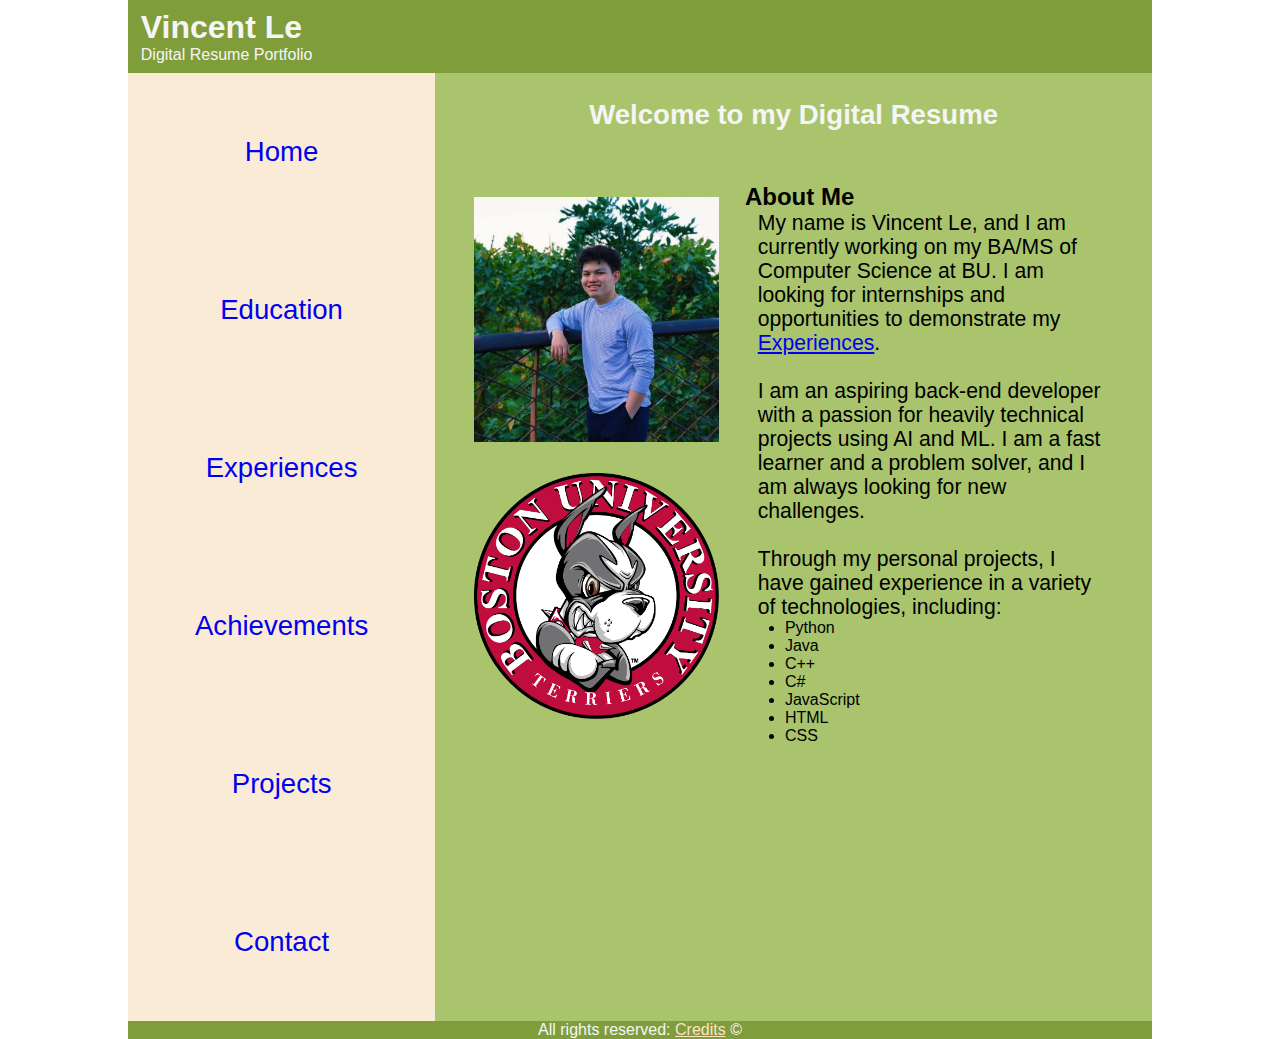
<file: index.html>
<!DOCTYPE html>
<html lang="en">

<head>
  <meta charset="UTF-8">
  <!-- meta-description tag for SEO -->
  <meta name="description" content="A website showcasing Vincent Le's Portfolio and Resume">
  <title>Home Page | Portfolio and Resume</title>
  <link type="text/css" rel="stylesheet" href="home/home.css">
</head>

<body>
  <div id="page-wrapper">
    <!-- Start of Header -->
    <header>
      <h1><strong>Vincent Le</strong></h1>
      <p>Digital Resume Portfolio</p>
    </header>
    <!-- End of Header -->

    <div id="container">
      <!-- Start of Navigation Bar -->
        <nav>
          <ul>
            <li><a href="index.html">Home</a></li>
            <li><a href="education/education.html">Education</a></li>
            <li><a href="experiences/experiences.html">Experiences</a></li>
            <!-- <li><a href="../testimonies/testimonies.html">Testimonies</a></li> -->
            <li><a href="achievements/achievements.html">Achievements</a></li>
            <li><a href="projects/projects.html">Projects</a></li>
            <li><a href="contact/contact.html">Contact</a></li>
          </ul>
        </nav>
      <!-- End of Navigation Bar -->

      <!-- Start of Home's Main Content -->
        <main>
          <h1 id="main-title">Welcome to my Digital Resume</h1>

          <!-- Two-column layout for headshot and introduction -->
          <div id="main">
            <div id="main-image">
              <img class="profile-image" src="src/headshot.jpg" alt="Vincent Le's headshot">
              <img class="profile-image" src="src/bu.png" alt="Boston University Profile Image">
            </div>
            <div id="main-text">
              <h2>About Me</h2>
              <p>
                  My name is Vincent Le, and I am currently working on my BA/MS of Computer Science at BU. I am looking for internships and opportunities to demonstrate my <a href="experiences/experiences.html">Experiences</a>.
                  <br><br>
                  I am an aspiring back-end developer with a passion for heavily technical projects using AI and ML. I am a fast learner and a problem solver, and I am always looking for new challenges.
                  <br><br>
                  Through my personal projects, I have gained experience in a variety of technologies, including:
                  <br>
              </p>

              <ul>
                <li>Python</li>
                <li>Java</li>
                <li>C++</li>
                <li>C#</li>
                <li>JavaScript</li>
                <li>HTML</li>
                <li>CSS</li>
              </ul>
            </div>
            <!-- End of two column with introduction -->
          </div>
        </main>
      <!-- End of Home's Main Content -->
    </div>

      <!-- Start of Footer -->
      <footer>
        <p>All rights reserved: <a href="">Credits</a> &#169;</p>
      </footer>
      <!-- End of Footer -->
  </div>
</body>

</html>
</file>
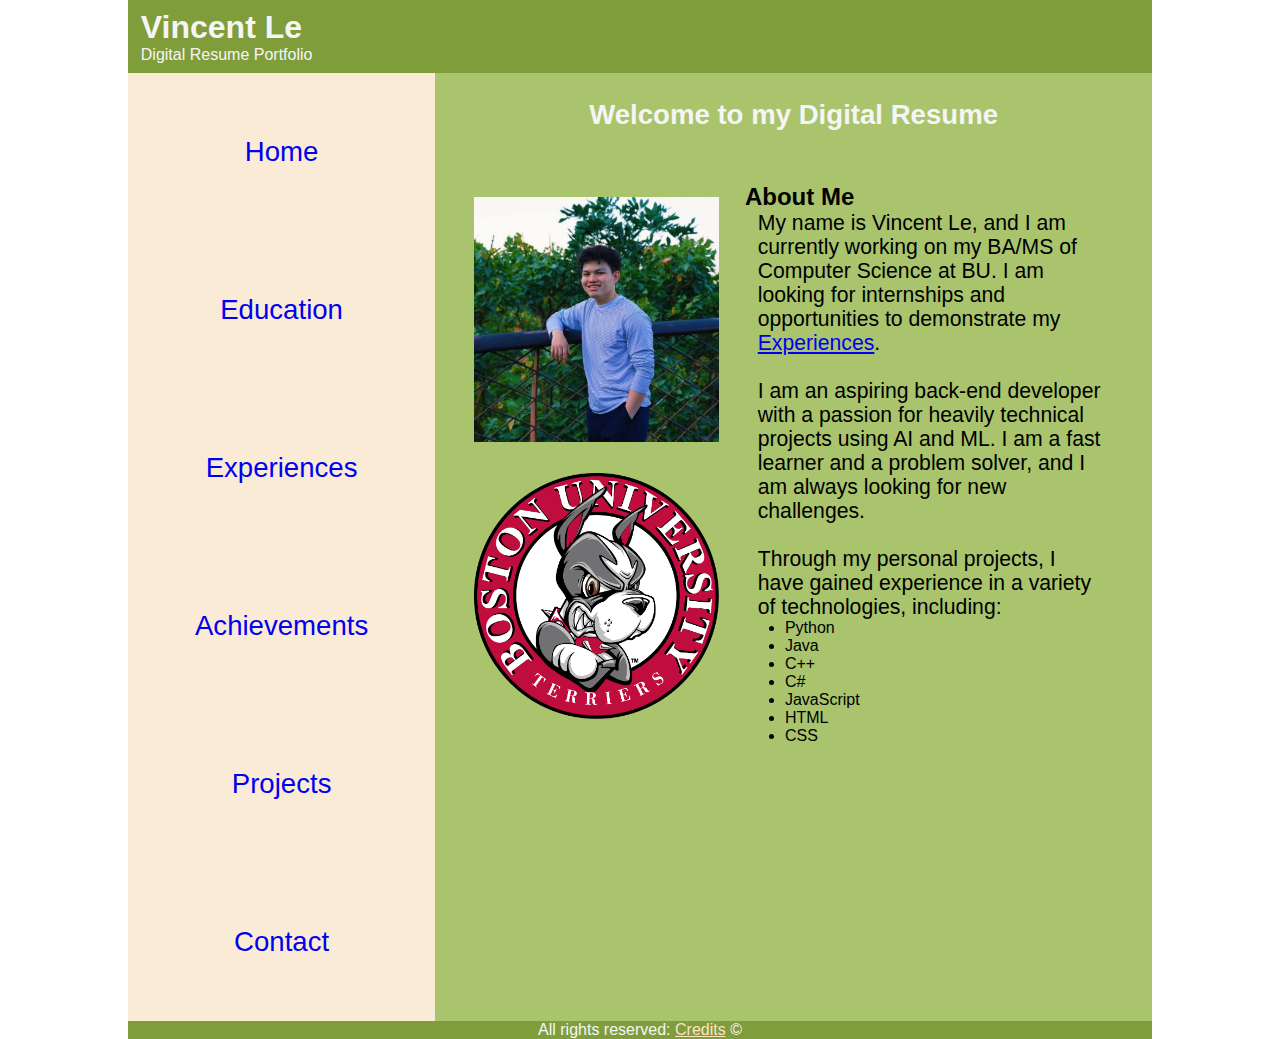
<file: home/index.html>
<!DOCTYPE html>
<html lang="en">

<head>
  <meta charset="UTF-8">
  <!-- meta-description tag for SEO -->
  <meta name="description" content="A website showcasing Vincent Le's Portfolio and Resume">
  <title>Home Page | Portfolio and Resume</title>
  <link type="text/css" rel="stylesheet" href="home.css">
</head>

<body>
  <div id="page-wrapper">
    <!-- Start of Header -->
    <header>
      <h1><strong>Vincent Le</strong></h1>
      <p>Digital Resume Portfolio</p>
    </header>
    <!-- End of Header -->

    <div id="container">
      <!-- Start of Navigation Bar -->
        <nav>
          <ul>
            <li><a href="index.html">Home</a></li>
            <li><a href="../education/education.html">Education</a></li>
            <li><a href="../experiences/experiences.html">Experiences</a></li>
            <!-- <li><a href="../testimonies/testimonies.html">Testimonies</a></li> -->
            <li><a href="../achievements/achievements.html">Achievements</a></li>
            <li><a href="../projects/projects.html">Projects</a></li>
            <li><a href="../contact/contact.html">Contact</a></li>
          </ul>
        </nav>
      <!-- End of Navigation Bar -->

      <!-- Start of Home's Main Content -->
        <main>
          <h1 id="main-title">Welcome to my Digital Resume</h1>

          <!-- Two-column layout for headshot and introduction -->
          <div id="main">
            <div id="main-image">
              <img class="profile-image" src="../src/headshot.jpg" alt="Vincent Le's headshot">
              <img class="profile-image" src="../src/bu.png" alt="Boston University Profile Image">
            </div>
            <div id="main-text">
              <h2>About Me</h2>
              <p>
                  My name is Vincent Le, and I am currently working on my BA/MS of Computer Science at BU. I am looking for internships and opportunities to demonstrate my <a href="../experiences/experiences.html">Experiences</a>.
                  <br><br>
                  I am an aspiring back-end developer with a passion for heavily technical projects using AI and ML. I am a fast learner and a problem solver, and I am always looking for new challenges.
                  <br><br>
                  Through my personal projects, I have gained experience in a variety of technologies, including:
                  <br>
              </p>

              <ul>
                <li>Python</li>
                <li>Java</li>
                <li>C++</li>
                <li>C#</li>
                <li>JavaScript</li>
                <li>HTML</li>
                <li>CSS</li>
              </ul>
            </div>
            <!-- End of two column with introduction -->
          </div>
        </main>
      <!-- End of Home's Main Content -->
    </div>

      <!-- Start of Footer -->
      <footer>
        <p>All rights reserved: <a href="">Credits</a> &#169;</p>
      </footer>
      <!-- End of Footer -->
  </div>
</body>

</html>
</file>
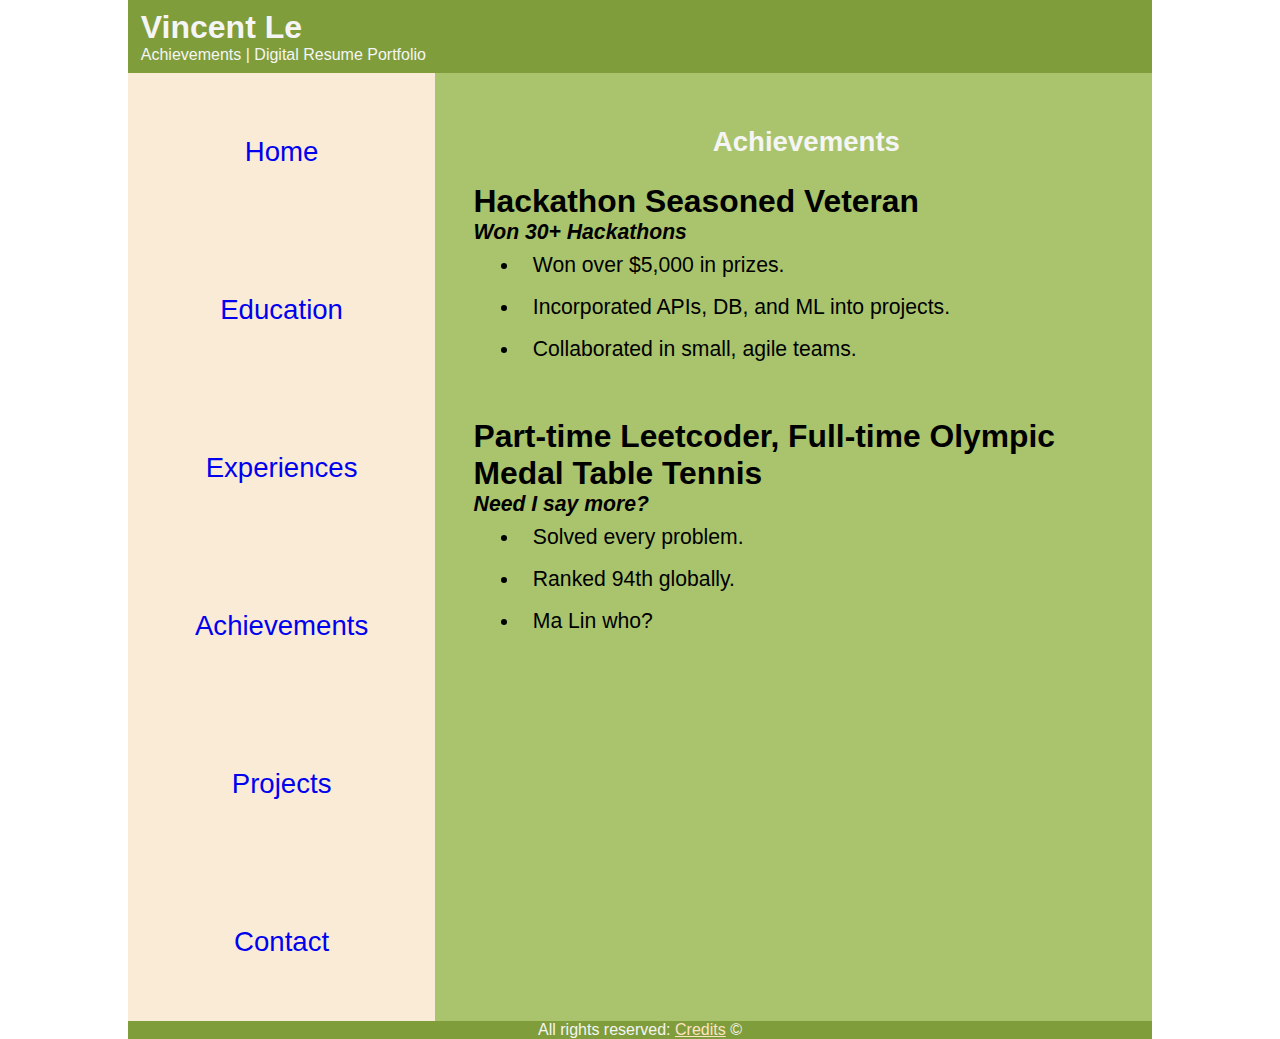
<file: achievements/achievements.html>
<!DOCTYPE html>
<html lang="en">
<head>
    <meta charset="UTF-8">
    <title>Achievements | Portfolio and Resume</title>
    <link type="text/css" rel="stylesheet" href="achievements.css">
</head>
<body>
    <div id="page-wrapper">
        <!-- Start of Header for Achievements Page -->
        <header>
            <h1><strong>Vincent Le</strong></h1>
            <p>Achievements | Digital Resume Portfolio</p>
        </header>

        <div id="container">
            <!-- Start of Navigation Bar for Achievements Page -->
            <nav>
                <ul>
                    <li><a href="../index.html">Home</a></li>
                    <li><a href="../education/education.html">Education</a></li>
                    <li><a href="../experiences/experiences.html">Experiences</a></li>
                    <!-- <li><a href="../testimonies/testimonies.html">Testimonies</a></li> -->
                    <li><a href="achievements.html">Achievements</a></li>
                    <li><a href="../projects/projects.html">Projects</a></li>
                    <li><a href="../contact/contact.html">Contact</a></li>
                </ul>
            </nav>

            <!-- Start of Main for Achievements Page -->
            <main>
                <div id="main">
                    <div id="main-text">
                        <h1 id="main-title">Achievements</h1>
                        <h2>Hackathon Seasoned Veteran</h2>
                        <h4><em>Won 30+ Hackathons</em></h4>
                        <ul>
                            <li>Won over $5,000 in prizes.</li>
                            <li>Incorporated APIs, DB, and ML into projects.</li>
                            <li>Collaborated in small, agile teams.</li>
                        </ul>
                        <br><br>
                        <h2>Part-time Leetcoder, Full-time Olympic Medal Table Tennis</h2>
                        <h4><em>Need I say more?</em></h4>
                        <ul>
                            <li>Solved every problem.</li>
                            <li>Ranked 94th globally.</li>
                            <li>Ma Lin who?</li>
                        </ul>
                    </div>
                </div>
            </main>
        </div>

        <!-- Start of Footer for Achievements Page -->
        <footer>
            <p>All rights reserved: <a href="">Credits</a> &#169;</p>
        </footer>
    </div>
</body>
</html>
</file>
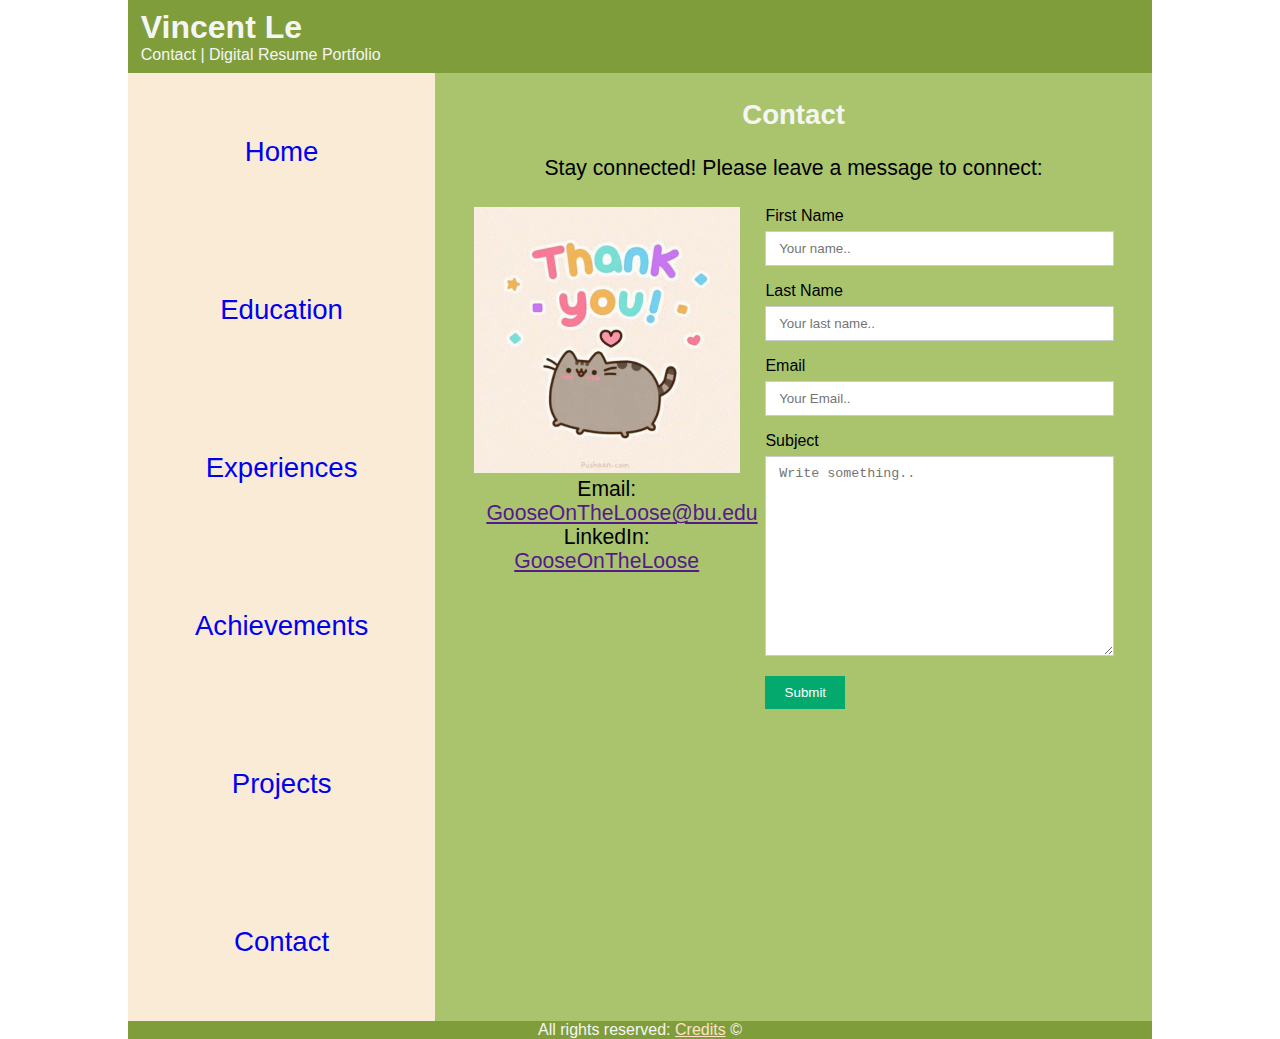
<file: contact/contact.html>
<!DOCTYPE html>
<html lang="en">
<head>
    <meta charset="UTF-8">
    <title>Contact | Portfolio and Resume</title>
    <link type="text/css" rel="stylesheet" href="contact.css">
</head>
<body>
    <div id="page-wrapper">
        <!-- Start of Header for Contact Page -->
        <header>
            <h1><strong>Vincent Le</strong></h1>
            <p>Contact | Digital Resume Portfolio</p>
        </header>

        <!-- Start of Navigation Bar for Contact Page -->
        <div id="container">
            <nav>
                <ul>
                    <li><a href="../index.html">Home</a></li>
                    <li><a href="../education/education.html">Education</a></li>
                    <li><a href="../experiences/experiences.html">Experiences</a></li>
                    <!-- <li><a href="../testimonies/testimonies.html">Testimonies</a></li> -->
                    <li><a href="../achievements/achievements.html">Achievements</a></li>
                    <li><a href="../projects/projects.html">Projects</a></li>
                    <li><a href="contact.html">Contact</a></li>
                </ul>
            </nav>

            <!-- Start of Main for Contact Page -->
            <!-- Main Page Design Template: w3's "How to Create a Contact Section" -->
            <main>
                <h1 id="main-title">Contact</h1>
                <p>Stay connected! Please leave a message to connect:</p>
                <div id="main">
                    <div id="main-image">
                        <img id="thank-you-image" src="../src/thank-you.gif" alt="Thank You">
                        <p>Email: <a href="">GooseOnTheLoose@bu.edu</a></p>
                        <p>LinkedIn: <a href="">GooseOnTheLoose</a></p>
                    </div>
                    <div id="main-text">
                        <form action="">
                            <label for="fname">First Name</label>
                            <input type="text" id="fname" name="firstname" placeholder="Your name..">
                            <label for="lname">Last Name</label>
                            <input type="text" id="lname" name="lastname" placeholder="Your last name..">
                            <label for="email">Email</label>
                            <input type="text" id="email" name="email" placeholder="Your Email..">
                            <label for="subject">Subject</label>
                            <textarea id="subject" name="subject" placeholder="Write something.." style="height:200px"></textarea>
                            <input type="submit" value="Submit">
                        </form>
                    </div>
                </div>
            </main>
        </div>
        <!-- Start of Footer for Contact Page -->
        <footer>
            <p>All rights reserved: <a href="">Credits</a> &#169;</p>
        </footer>
    </div>
</body>

</html>
</file>
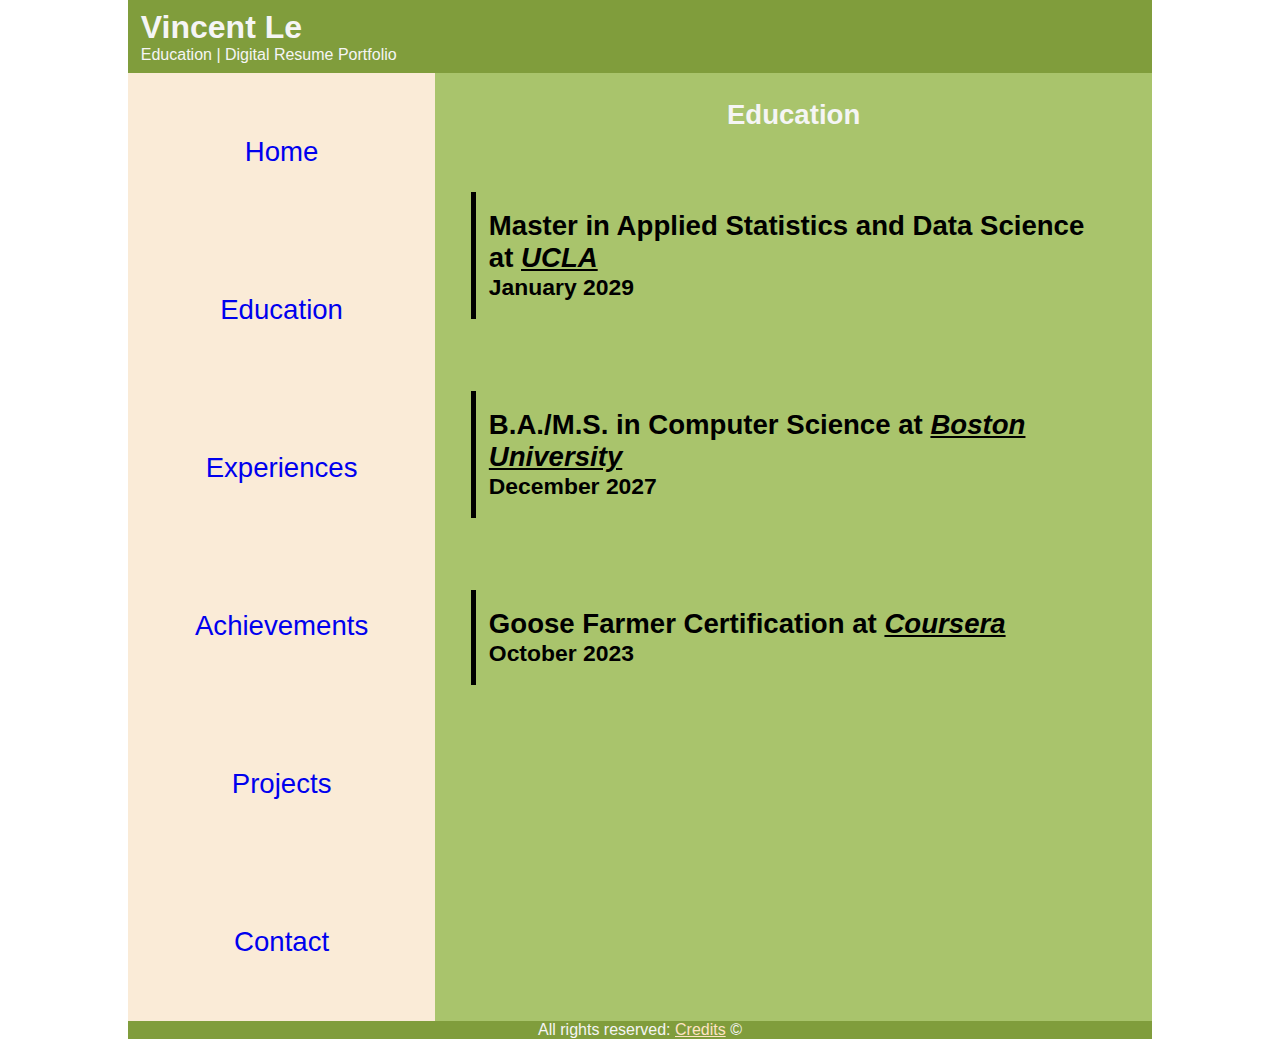
<file: education/education.html>
<!DOCTYPE html>
<html lang="en">
<head>
    <meta charset="UTF-8">
    <title>Education | Portfolio and Resume</title>
    <link type="text/css" rel="stylesheet" href="education.css">
</head>
<body>
    <div id="page-wrapper">
        <!-- Start of Header for Education Page -->
        <header>
            <h1><strong>Vincent Le</strong></h1>
            <p>Education | Digital Resume Portfolio</p>
        </header>
        <!-- End of Header for Education Page -->

        <!-- Start of Navigation Bar for Education Page -->
        <div id="container">
            <nav>
                <ul>
                    <li><a href="../index.html">Home</a></li>
                    <li><a href="education.html">Education</a></li>
                    <li><a href="../experiences/experiences.html">Experiences</a></li>
                    <!-- <li><a href="../testimonies/testimonies.html">Testimonies</a></li> -->
                    <li><a href="../achievements/achievements.html">Achievements</a></li>
                    <li><a href="../projects/projects.html">Projects</a></li>
                    <li><a href="../contact/contact.html">Contact</a></li>
                </ul>
            </nav>
            <!-- End of Navigation Bar for Education Page -->

            <!-- Start of Main for Education Page -->
            <main>
                <h1 id="main-title">Education</h1>
                <div id="main">
                    <ul>
                        <li>
                            <h4>Master in Applied Statistics and Data Science at <em><u>UCLA</u></em></h4>
                            <h5>January 2029</h5>
                        </li>
                        <li>
                            <h4>B.A./M.S. in Computer Science at <em><u>Boston University</u></em></h4>
                            <h5>December 2027</h5>
                        </li>
                        <li>
                            <h4>Goose Farmer Certification at <em><u>Coursera</u></em></h4>
                            <h5>October 2023</h5>
                        </li>
                    </ul>
                </div>
            </main>
            <!-- End of Main for Education Page -->
        </div>
        <!-- Start of Footer for Education Page -->
        <footer>
            <p>All rights reserved: <a href="">Credits</a> &#169;</p>
        </footer>
        <!-- End of Footer for Education Page -->
    </div>
</body>
</html>
</file>
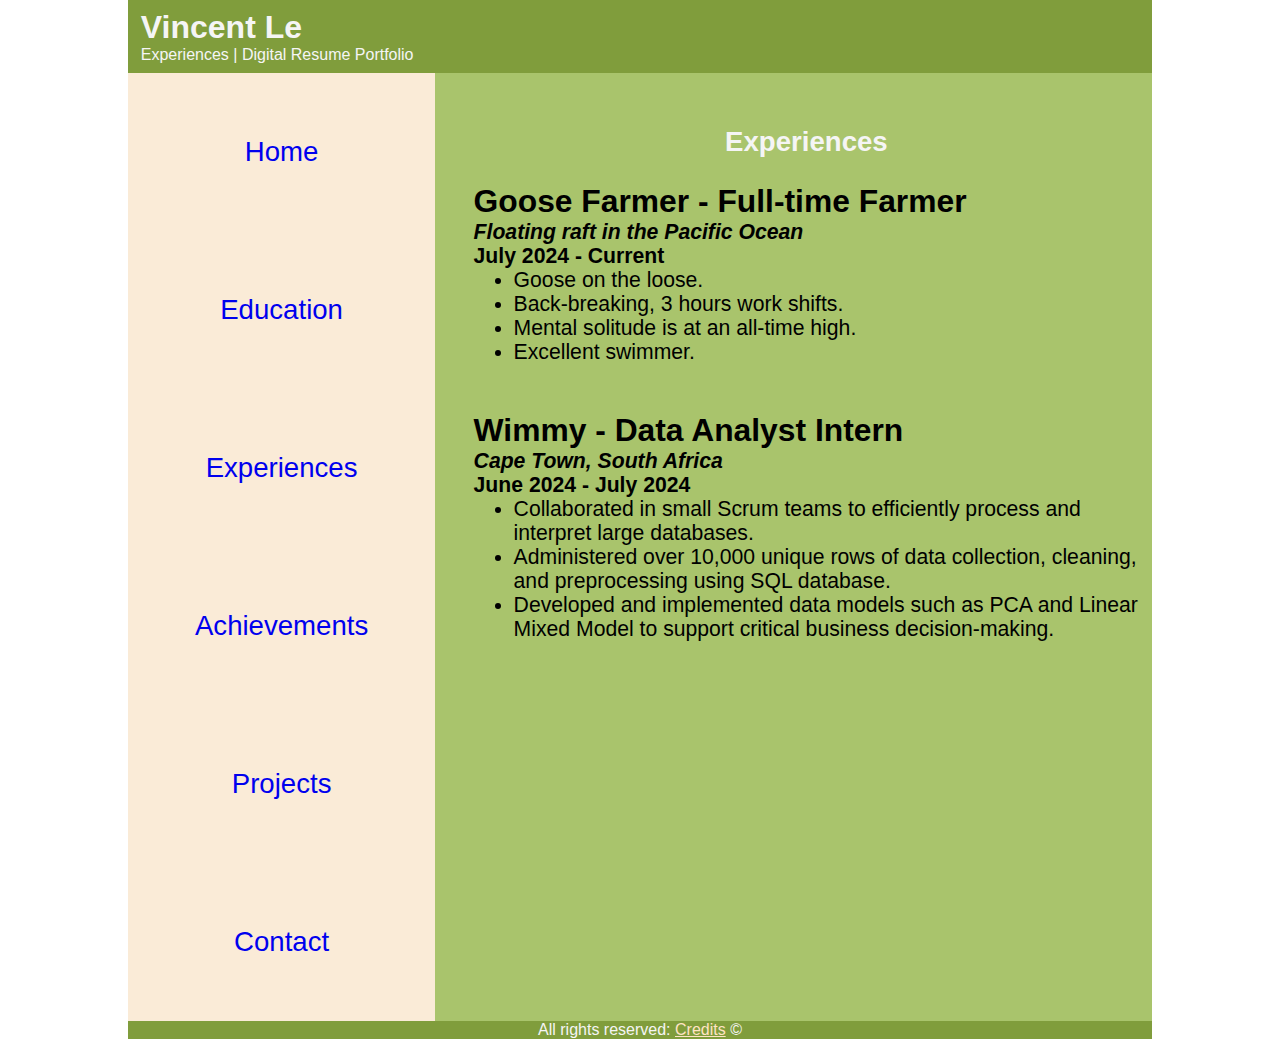
<file: experiences/experiences.html>
<!DOCTYPE html>
<html lang="en">
<head>
    <meta charset="UTF-8">
    <title>Experience | Portfolio and Resume</title>
    <link type="text/css" rel="stylesheet" href="experiences.css">
</head>
<body>
    <div id="page-wrapper">
        <!-- Start of Header for Experiences Page -->
        <header>
            <h1><strong>Vincent Le</strong></h1>
            <p>Experiences | Digital Resume Portfolio</p>
        </header>
        <!-- End of Header for Experiences Page -->

        <div id="container">
            <!-- Start of Navigation Bar for Experiences Page -->
            <nav>
                <ul>
                    <li><a href="../index.html">Home</a></li>
                    <li><a href="../education/education.html">Education</a></li>
                    <li><a href="experiences.html">Experiences</a></li>
                    <!-- <li><a href="../testimonies/testimonies.html">Testimonies</a></li> -->
                    <li><a href="../achievements/achievements.html">Achievements</a></li>
                    <li><a href="../projects/projects.html">Projects</a></li>
                    <li><a href="../contact/contact.html">Contact</a></li>
                </ul>
            </nav>
            <!-- End of Navigation Bar for Experiences Page -->

            <!-- Start of Main for Experiences Page -->
            <main>
                <div id="main">
                    <div id="main-text">
                        <h1 id="main-title">Experiences</h1>
                        <h2>Goose Farmer - Full-time Farmer</h2>
                        <h4><em>Floating raft in the Pacific Ocean</em></h4>
                        <h4>July 2024 - Current</h4>
                        <ul>
                            <li>Goose on the loose.</li>
                            <li>Back-breaking, 3 hours work shifts.</li>
                            <li>Mental solitude is at an all-time high.</li>
                            <li>Excellent swimmer.</li>
                        </ul>
                        <br><br>
                        <h2>Wimmy - Data Analyst Intern</h2>
                        <h4><em>Cape Town, South Africa</em></h4>
                        <h4>June 2024 - July 2024</h4>
                        <ul>
                            <li>Collaborated in small Scrum teams to efficiently process and interpret large databases.</li>
                            <li>Administered over 10,000 unique rows of data collection, cleaning, and preprocessing using SQL database.</li>
                            <li>Developed and implemented data models such as PCA and Linear Mixed Model to support critical business decision-making.</li>
                        </ul>
                    </div>
                </div>
            </main>
            <!-- End of Main for Experiences Page -->
        </div>

        <!-- Start of Footer for Experiences Page -->
        <footer>
            <p>All rights reserved: <a href="">Credits</a> &#169;</p>
        </footer>
        <!-- End of Footer for Experiences Page -->
    </div>
</body>
</html>
</file>
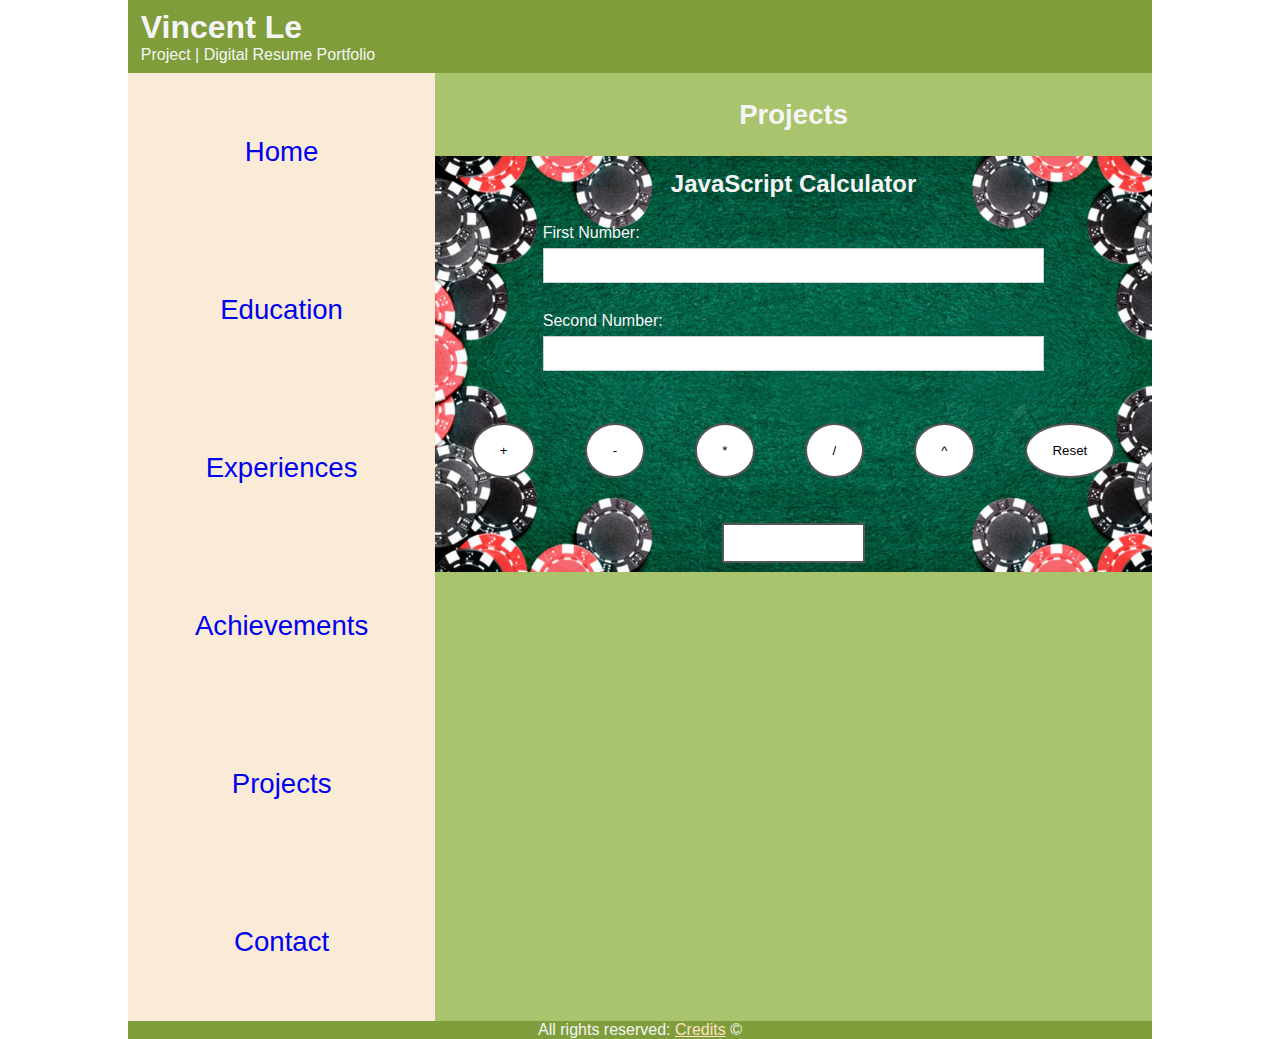
<file: projects/projects.html>
<!DOCTYPE html>
<html lang="en">

<head>
  <meta charset="UTF-8">
  <title>Projects | Portfolio and Resume</title>
  <link type="text/css" rel="stylesheet" href="projects.css">
</head>

<body>
  <div id="page-wrapper">
    <!-- Start of Header for Projects Page -->
    <header>
      <h1><strong>Vincent Le</strong></h1>
      <p>Project | Digital Resume Portfolio</p>
    </header>

    <!-- Start of Navigation Bar for Projects Page -->
    <div id="container">
      <nav>
        <ul>
          <li><a href="../index.html">Home</a></li>
          <li><a href="../education/education.html">Education</a></li>
          <li><a href="../experiences/experiences.html">Experiences</a></li>
          <!-- <li><a href="../testimonies/testimonies.html">Testimonies</a></li> -->
          <li><a href="../achievements/achievements.html">Achievements</a></li>
          <li><a href="projects.html">Projects</a></li>
          <li><a href="../contact/contact.html">Contact</a></li>
        </ul>
      </nav>

      <!-- Start of Main for Projects Page -->
      <main>
        <h1 id="main-title">Projects</h1>
        <div id="main">
          <h2>JavaScript Calculator</h2>
          <div id="inputs-group">
            <label for="first-number">First Number:</label>
            <input type="text" id="first-number">
            <label for="second-number">Second Number:</label>
            <input type="text" id="second-number">
          </div>
          <div id="button-group">
            <button class="button" onclick="addition()">  +  </button>
            <button class="button" onclick="subtraction()">  -  </button>
            <button class="button" onclick="multiplication()">  *  </button>
            <button class="button" onclick="division()">  /  </button>
            <button class="button" onclick="power()">  ^  </button>
            <button class="button" onclick="reset()">Reset</button>
          </div>
          <div id="output-group">
            <h3 id="output"></h3>
          </div>
        </div>
      </main>
    </div>

    <!-- Start of Footer for Projects Page -->
    <footer>
      <p>All rights reserved: <a href=""> Credits</a> &#169;</p>
    </footer>
  </div>
  <!-- Script tag for JavaScript -->
  <script src="projects.js"></script>
</body>
</html>
</file>
<file: home/home.css>
/* Overrides CSS default settings */
*{
    margin: 0;
    /* box-sizing: include the padding and border in an element's total width and height */
    box-sizing: border-box;
}

/* Centering the page */
#page-wrapper{
    width: 80vw;
    /* margin (spacing around elements outside of border): top and bottom = 0 px, right and left = auto */
    margin: 0 auto;
}

/* Header starts: CSS recognizes the header section */
header{
    /* display (orientation of an element): flex (allows arrangement of items inside the container flexibly and responsively; i.e. when reducing screen size) */
    display: flex;
    /* flex-direction (direction of flex items): column (aligns the items vertically) */
    flex-direction: column;
    padding: 1vh 1vw;
    background-color: #809D3C;
    color: whitesmoke;
}
/* Header ends */

/* Font for Body */
body{
    font-family: Arial, "Helvetica Neue", Helvetica, sans-serif;
}

/* Two column container start: Navigation Bar and Main */
#container{
    width: 100%;
    display: flex;
    flex-direction: row;
    position: relative;
    background-color: #A9C46C;
}

/* Styling Navigation Bar: 30% of the page's width */
nav{
    width: 30%;
}

nav ul{
    display: flex;
    flex-direction: column;
    justify-content: space-evenly;
    background-color: antiquewhite;
    font-size: calc(2px + 2vw);
    text-align: center;
    list-style: none;
    padding-left: 0;
}

nav li{
    font-size: calc(2px + 2vw);
    width: 90%;
    background-color: antiquewhite;
    padding: 2vh 0;
    margin: 5vh auto;
}

nav a{
    text-decoration: none;
}

/* Styling Main: 70% of the page's width */
main{
    display: flex;
    flex-direction: column;
    width: 70%;
    background-color: #A9C46C;
}

main p{
    margin: 0 1vw;
    font-size: calc(2px + 1.5vw);
}

.profile-image{
    max-width: 100%;
    margin: 1.5vh auto;
}

#main{
    width: 100%;
    display: flex;
    flex-direction: row;
    padding: 2vh 2vw;
}

#main-text{
    align-self: center;
    width: 60%;
    margin: 1vh 1vw;
}

#main-image{
    width: 40%;
    margin: 1vh 1vw;
}

#main-title{
    margin: 2vw 0;
    text-align: center;
    font-size: calc(2px + 2vw);
    color: whitesmoke;
}
/* Two column container ends */

footer {
    background-color: #809D3C;
    color: whitesmoke;
    display: flex;
    flex-direction: row;
    justify-content: space-evenly;
}

/* Check: Consider removing this
#time-date{
    width: 25%;
    display: flex;
    flex-direction: row;
    justify-content: space-evenly;
    align-items: baseline;
}
*/


footer a{
    color: bisque;
}

/* Adjusting for smaller screen size */
@media screen and (max-width: 1000px){
    main{
        display: flex;
        flex-direction: column;
        width: 100%;
        height: 100%;
        background-color: #A9C46C;
    }
}

@media screen and (max-width: 750px){
    header{
        align-items: center;
    }

    #container{
        width: 100%;
        /* Check: height: 100% would prevent text from going out-of-page (i.e. height: 100vh)
        *  Can you do this for height property in main? --> What is the difference between using 100vh and 100%?
        */
        height: 100%;
        flex-direction: column;
    }

    nav{
        width: 100%;
    }

    /* Changing orientation of Navigation Bar for smaller displays */
    nav ul{
        display: flex;
        flex-direction: row;
        justify-content: space-between;
        background-color: antiquewhite;
        list-style: none;
        padding-left: 0;
    }

    nav li{
        font-size: calc(2px + 1.5vw);
        background-color: antiquewhite;
        padding: 1% .5%;
        margin: 1% .5%;
    }

    nav a{
        text-decoration: none;
    }

    main{
        display: flex;
        flex-direction: column;
        width: 100%;
        height: 100%;
        background-color: #A9C46C;
    }


    main p{
        margin: 2% 2%;
        font-size: calc(2px + 3vw);
    }

    .profile-image{
        max-width: 100%;
        margin: 2vh auto;
    }

    #main{
        width: 100%;
        display: flex;
        flex-direction: column;
        justify-content: center;
    }

    #main-image{
        margin: 1vh auto;
    }

    #main-text{
        align-self: center;
        width: 100%;
        margin: 1vh 1vw;
    }

    #main-title{
        text-align: center;
        color: whitesmoke;
    }
}
</file>
<file: achievements/achievements.css>
/* Overrides CSS default settings */
*{
    margin: 0;
    box-sizing: border-box;
}

/* Centering the page */
#page-wrapper{
    width: 80vw;
    margin: 0 auto;
}

/* Header starts */
header{
    display: flex;
    flex-direction: column;
    padding: 1vh 1vw;
    background-color: #809D3C;
    color: whitesmoke;
}
/* Header ends */

/* Font for Body */
body{
    font-family: Arial, "Helvetica Neue", Helvetica, sans-serif;
}

/* Two column container starts */
#container{
    width: 100%;
    display: flex;
    flex-direction: row;
    position: relative;
    background-color: #A9C46C;
}

nav{
    width: 30%;
}

nav ul{
    display: flex;
    flex-direction: column;
    justify-content: space-evenly;
    background-color: antiquewhite;
    font-size: calc(2px + 2vw);
    text-align: center;
    list-style: none;
    padding-left: 0;
}

nav li{
    font-size: calc(2px + 2vw);
    width: 90%;
    background-color: antiquewhite;
    padding: 2vh 0;
    margin: 5vh auto;
}

nav a{
    text-decoration: none;
}

main{
    display: flex;
    flex-direction: column;
    width: 70%;
    background-color: #A9C46C;
}

main li{
    padding: 1vh 1vw;
    margin: auto 0.5vw;
}

#main-title{
    margin: 2vw 0;
    text-align: center;
    font-size: calc(2px + 2vw);
    color: whitesmoke;
}

#main-text{
    width: 100%;
    display: flex;
    align-self: center;
    flex-direction: column;
    padding: 2vh 2vw;
    margin: 1vh 1vw;
    font-size: calc(2px + 1.5vw);
}

footer{
    background-color: #809D3C;
    color: whitesmoke;
    display: flex;
    flex-direction: row;
    justify-content: space-evenly;
}

footer a{
    color: bisque;
}

/* Adjusting for smaller screen size */
@media screen and (max-width: 1000px){
    main{
        display: flex;
        flex-direction: column;
        width: 100%;
        height: 100%;
        background-color: #A9C46C;
    }
}

@media screen and (max-width: 750px){
    header{
        align-items: center;
    }

    #container{
        width: 100%;
        height: 100%;
        flex-direction: column;
    }

    nav{
        width: 100%;
    }

    /* Changing orientation of Navigation Bar */
    nav ul{
        display: flex;
        flex-direction: row;
        justify-content: space-evenly;
        background-color: antiquewhite;
        list-style: none;
        padding-left: 0;
    }

    nav li{
        font-size: calc(2px + 1.5vw);
        background-color: antiquewhite;
        padding: 1% .5%;
        margin: 1% .5%;
    }

    main{
        display: flex;
        flex-direction: column;
        width: 100%;
        height: 100%;
        background-color: #A9C46C;
    }

    #main-title{
        text-align: center;
        color: whitesmoke;
    }

    #main-text{
        align-self: center;
        width: 100%;
        margin: 1vh 1vw;
    }
}
</file>
<file: contact/contact.css>
/* Overrides CSS default settings */
*{
    margin: 0;
    /* box-sizing: include the padding and border in an element's total width and height */
    box-sizing: border-box;
}

/* Centering the page */
#page-wrapper{
    width: 80vw;
    /* margin (spacing around elements outside of border): top and bottom = 0 px, right and left = auto */
    margin: 0 auto;
}

/* Header starts: CSS recognizes the header section */
header{
    /* display (orientation of an element): flex (allows arrangement of items inside the container flexibly and responsively; i.e. when reducing screen size) */
    display: flex;
    /* flex-direction (direction of flex items): column (aligns the items vertically) */
    flex-direction: column;
    padding: 1vh 1vw;
    background-color: #809D3C;
    color: whitesmoke;
}
/* Header ends */

/* Font for Body */
body{
    font-family: Arial, "Helvetica Neue", Helvetica, sans-serif;
}

/* Two column container start: Navigation Bar and Main */
#container{
    width: 100%;
    display: flex;
    flex-direction: row;
    position: relative;
    background-color: #A9C46C;
}

/* Styling Navigation Bar: 30% of the page's width */
nav{
    width: 30%;
}

nav ul{
    display: flex;
    flex-direction: column;
    justify-content: space-evenly;
    background-color: antiquewhite;
    font-size: calc(2px + 2vw);
    text-align: center;
    list-style: none;
    padding-left: 0;
}

nav li{
    font-size: calc(2px + 2vw);
    width: 90%;
    background-color: antiquewhite;
    padding: 2vh 0;
    margin: 5vh auto;
}

nav a{
    text-decoration: none;
}

/* Styling Main: 70% of the page's width */
main{
    display: flex;
    flex-direction: column;
    width: 70%;
    background-color: #A9C46C;
}

main p{
    margin: 0 1vw;
    font-size: calc(2px + 1.5vw);
    text-align: center;
}

#thank-you-image{
    max-width: 100%;
}

#main{
    width: 100%;
    display: flex;
    flex-direction: row;
    padding: 2vh 2vw;
}

#main-text{
    align-self: center;
    width: 60%;
    margin: 1vh 1vw;
}

/* Style inputs */
input[type=text], textarea{
    width: 100%;
    padding: 1vh 1vw;
    border: 1px solid #ccc;
    margin-top: 6px;
    margin-bottom: 16px;
    resize: vertical;
}

input[type=submit]{
    background-color: #04AA6D;
    color: white;
    border: none;
    cursor: pointer;
    padding: 1vh 1.5vw;
}

input[type=submit]:hover{
    background-color: #45a049;
}

#main-image{
    width: 40%;
    margin: 1vh 1vw;
}

#main-title{
    margin: 2vw 0;
    text-align: center;
    font-size: calc(2px + 2vw);
    color: whitesmoke;
}
/* Two column container ends */

footer {
    background-color: #809D3C;
    color: whitesmoke;
    display: flex;
    flex-direction: row;
    justify-content: space-evenly;
}

/* Check: Consider removing this
#time-date{
    width: 25%;
    display: flex;
    flex-direction: row;
    justify-content: space-evenly;
    align-items: baseline;
}
*/


footer a{
    color: bisque;
}

/* Adjusting for smaller screen size */
@media screen and (max-width: 1000px){
    main{
        display: flex;
        flex-direction: column;
        width: 100%;
        height: 100%;
        background-color: #A9C46C;
    }
}

@media screen and (max-width: 750px){
    header{
        align-items: center;
    }

    #container{
        width: 100%;
        /* Check: height: 100% would prevent text from going out-of-page (i.e. height: 100vh)
        *  Can you do this for height property in main? --> What is the difference between using 100vh and 100%?
        */
        height: 100%;
        flex-direction: column;
    }

    nav{
        width: 100%;
    }

    /* Changing orientation of Navigation Bar for smaller displays */
    nav ul{
        display: flex;
        flex-direction: row;
        justify-content: space-evenly;
        background-color: antiquewhite;
        list-style: none;
        padding-left: 0;
    }

    nav li{
        font-size: calc(2px + 1.5vw);
        background-color: antiquewhite;
        padding: 1% .5%;
        margin: 1% .5%;
    }


    main{
        display: flex;
        flex-direction: column;
        width: 100%;
        height: 100%;
        background-color: #A9C46C;
    }


    main p{
        margin: 2% 2%;
        font-size: calc(2px + 3vw);
    }

    #thank-you-image{
        max-width: 100%;
    }

    #main{
        width: 100%;
        display: flex;
        flex-direction: column;
        justify-content: center;
    }

    #main-text{
        align-self: center;
        width: 100%;
        margin: 1vh 1vw;
    }

    #main-image{
        margin: 1vh auto;
    }

    #main-title{
        text-align: center;
        color: whitesmoke;
    }
}
</file>
<file: education/education.css>
*{
    margin: 0;
    box-sizing: border-box;
}

/* Centering the page */
#page-wrapper{
    width: 80vw;
    margin: 0 auto;
}

/* Header starts */
header{
    display: flex;
    flex-direction: column;
    padding: 1vh 1vw;
    background-color: #809D3C;
    color: whitesmoke;
}
/* Header ends */

/* Font for Body */
body{
    font-family: Arial, "Helvetica Neue", Helvetica, sans-serif;
}

/* Two column container starts */
#container{
    width: 100%;
    display: flex;
    flex-direction: row;
    position: relative;
    background-color: #A9C46C;
}

/* Styling Navigation Bar */
nav{
    width: 30%;
}

nav ul{
    display: flex;
    flex-direction: column;
    justify-content: space-evenly;
    background-color: antiquewhite;
    font-size: calc(2px + 2vw);
    text-align: center;
    list-style: none;
    padding-left: 0;
}

nav li{
    font-size: calc(2px + 2vw);
    width: 90%;
    background-color: antiquewhite;
    padding: 2vh 0;
    margin: 5vh auto;
}

nav a{
    text-decoration: none;
}

/* Styling Main */
main{
    display: flex;
    flex-direction: column;
    width: 70%;
    background-color: #A9C46C;
}

#main-title{
    margin: 2vw 0;
    text-align: center;
    font-size: calc(2px + 2vw);
    color: whitesmoke;
}


main ul{
    display: flex;
    flex-direction: column;
    justify-content: space-evenly;
    font-size: calc(2px + 2vw);
    text-align: left;
    list-style: none;
    padding-left: 0;
}

main li{
    font-size: calc(2px + 2vw);
    width: 90%;
    padding: 2vh 1vw;
    margin: 4vh auto;
    border-left: black solid 5px;
}

footer{
    background-color: #809D3C;
    color: whitesmoke;
    display: flex;
    flex-direction: row;
    justify-content: space-evenly;
}

footer a{
    color: bisque;
}

/* Adjusting for smaller screen size */
@media screen and (max-width: 1000px){
    main{
        display: flex;
        flex-direction: column;
        width: 100%;
        height: 100%;
        background-color: #A9C46C;
    }
}

@media screen and (max-width: 750px){
    header{
        align-items: center;
    }

    #container{
        width: 100%;
        height: 100vh;
        flex-direction: column;
    }

    nav{
        width: 100%;
    }

    /* Changing orientation of Navigation Bar */
    nav ul{
        display: flex;
        flex-direction: row;
        justify-content: space-evenly;
        background-color: antiquewhite;
        list-style: none;
        padding-left: 0;
    }

    nav li{
        font-size: calc(2px + 1.5vw);
        background-color: antiquewhite;
        padding: 1% .5%;
        margin: 1% .5%;
    }

    main{
        display: flex;
        flex-direction: column;
        width: 100%;
        height: 100%;
        background-color: #A9C46C;
    }

    #main-title{
        text-align: center;
        color: whitesmoke;
    }
}
</file>
<file: experiences/experiences.css>
/* Overrides CSS default settings */
*{
    margin: 0;
    box-sizing: border-box;
}

/* Centering the page */
#page-wrapper{
    width: 80vw;
    margin: 0 auto;
}

/* Header starts */
header{
    display: flex;
    flex-direction: column;
    padding: 1vh 1vw;
    background-color: #809D3C;
    color: whitesmoke;
}
/* Header ends */

/* Font for Body */
body{
    font-family: Arial, "Helvetica Neue", Helvetica, sans-serif;
}

/* Two column container starts */
#container{
    width: 100%;
    display: flex;
    flex-direction: row;
    position: relative;
    background-color: #A9C46C;
}

nav{
    width: 30%;
}

nav ul{
    display: flex;
    flex-direction: column;
    justify-content: space-evenly;
    background-color: antiquewhite;
    font-size: calc(2px + 2vw);
    text-align: center;
    list-style: none;
    padding-left: 0;
}

nav li{
    font-size: calc(2px + 2vw);
    width: 90%;
    background-color: antiquewhite;
    padding: 2vh 0;
    margin: 5vh auto;
}

nav a{
    text-decoration: none;
}

main{
    display: flex;
    flex-direction: column;
    width: 70%;
    background-color: #A9C46C;
}

#main-title{
    margin: 2vw 0;
    text-align: center;
    font-size: calc(2px + 2vw);
    color: whitesmoke;
}

#main-text{
    width: 100%;
    display: flex;
    align-self: center;
    flex-direction: column;
    padding: 2vh 2vw;
    margin: 1vh 1vw;
    font-size: calc(2px + 1.5vw);
}

footer{
    background-color: #809D3C;
    color: whitesmoke;
    display: flex;
    flex-direction: row;
    justify-content: space-evenly;
}

footer a{
    color: bisque;
}

/* Adjusting for smaller screen size */
@media screen and (max-width: 1000px){
    main{
        display: flex;
        flex-direction: column;
        width: 100%;
        height: 100%;
        background-color: #A9C46C;
    }
}

@media screen and (max-width: 750px){
    header{
        align-items: center;
    }

    #container{
        width: 100%;
        height: 100%;
        flex-direction: column;
    }

    nav{
       width: 100%;
    }

    /* Changing orientation of Navigation Bar */
    nav ul{
        display: flex;
        flex-direction: row;
        justify-content: space-evenly;
        background-color: antiquewhite;
        list-style: none;
        padding-left: 0;
    }

    nav li{
        font-size: calc(2px + 1.5vw);
        background-color: antiquewhite;
        padding: 1% .5%;
        margin: 1% .5%;
    }

    main{
        display: flex;
        flex-direction: column;
        width: 100%;
        height: 100%;
        background-color: #A9C46C;
    }

    #main-title{
        text-align: center;
        color: whitesmoke;
    }

    #main-image{
        margin: 1vh auto;
    }

    #main-text{
        align-self: center;
        width: 100%;
        margin: 1vh 1vw;
    }
}
</file>
<file: projects/projects.css>
*{
    margin: 0;
    box-sizing: border-box;
}

/* Centering the page */
#page-wrapper{
    width: 80vw;
    margin: 0 auto;
}

/* Header starts */
header{
    display: flex;
    flex-direction: column;
    padding: 1vh 1vw;
    background-color: #809D3C;
    color: whitesmoke;
}
/* Header ends */

/* Font for Body */
body{
    font-family: Arial, "Helvetica Neue", Helvetica, sans-serif;
}

/* Two column container starts */
#container{
    width: 100%;
    display: flex;
    flex-direction: row;
    position: relative;
    background-color: #A9C46C;
}

/* Styling Navigation Bar */
nav{
    width: 30%;
}

nav ul{
    display: flex;
    flex-direction: column;
    justify-content: space-evenly;
    background-color: antiquewhite;
    font-size: calc(2px + 2vw);
    text-align: center;
    list-style: none;
    padding-left: 0;
}

nav li{
    font-size: calc(2px + 2vw);
    width: 90%;
    background-color: antiquewhite;
    padding: 2vh 0;
    margin: 5vh auto;
}

nav a{
    text-decoration: none;
}

/* Styling Main */
main{
    display: flex;
    flex-direction: column;
    width: 70%;
    background-color: #A9C46C;
}

main h2{
    justify-content: center;
    align-self: center;
    color: whitesmoke;
    margin: 1.5vh auto;
}

#main-title{
    margin: 2vw 0;
    text-align: center;
    font-size: calc(2px + 2vw);
    color: whitesmoke;
}

#main{
    width: 100%;
    display: flex;
    flex-direction: column;
    justify-content: center;
    background-image: url("calc-background.jpg");
    background-size: 100% 100%;
}

#inputs-group{
    align-self: center;
    width: 70%;
    display: flex;
    flex-direction: column;
    justify-content: center;
}

#inputs-group label{
    margin-top: 1vw;
    color: whitesmoke;
}

#inputs-group input{
    width: 100%;
    padding: 1vh 1vw;
    border: 1px solid #ccc;
    margin-top: 6px;
    margin-bottom: 16px;
    resize: vertical;
}

#button-group{
    display: flex;
    flex-direction: row;
    justify-content: space-evenly;
    padding-left: 0;
}

.button{
    background-color: white;
    color: black;
    border: 2px solid #555555;
    border-radius: 50%;
    padding: 2vh 2vw;
    margin: 4vh 1vw;
    transition-duration: 0.4s;
    cursor: pointer;
}

.button:hover{
    background-color: #555555;
    color: white;
}

#output-group{
    display: flex;
    flex-direction: row;
    justify-content: center;
    padding: 2vh 2vw;
    margin: 1vh auto;
    width: 20%;
    background-color: white;
    border: 2px solid #555555;
}

footer{
    background-color: #809D3C;
    color: whitesmoke;
    display: flex;
    flex-direction: row;
    justify-content: space-evenly;
}

footer a{
    color: bisque;
}

/* Adjusting for smaller screen size */
@media screen and (max-width: 1000px){
    main{
        display: flex;
        flex-direction: column;
        width: 100%;
        height: 100%;
        background-color: #A9C46C;
    }
}

@media screen and (max-width: 750px){
    header{
        align-items: center;
    }

    #container{
        width: 100%;
        height: 100vh;
        flex-direction: column;
    }

    nav{
        width: 100%;
    }

    /* Changing orientation of Navigation Bar */
    nav ul{
        display: flex;
        flex-direction: row;
        justify-content: space-evenly;
        background-color: antiquewhite;
        list-style: none;
        padding-left: 0;
    }

    nav li{
        font-size: calc(2px + 1.5vw);
        background-color: antiquewhite;
        padding: 1% .5%;
        margin: 1% .5%;
    }

    main{
        display: flex;
        flex-direction: column;
        width: 100%;
        height: 100%;
        background-color: #A9C46C;
    }

    #main-title{
        text-align: center;
        color: whitesmoke;
    }
}
</file>
